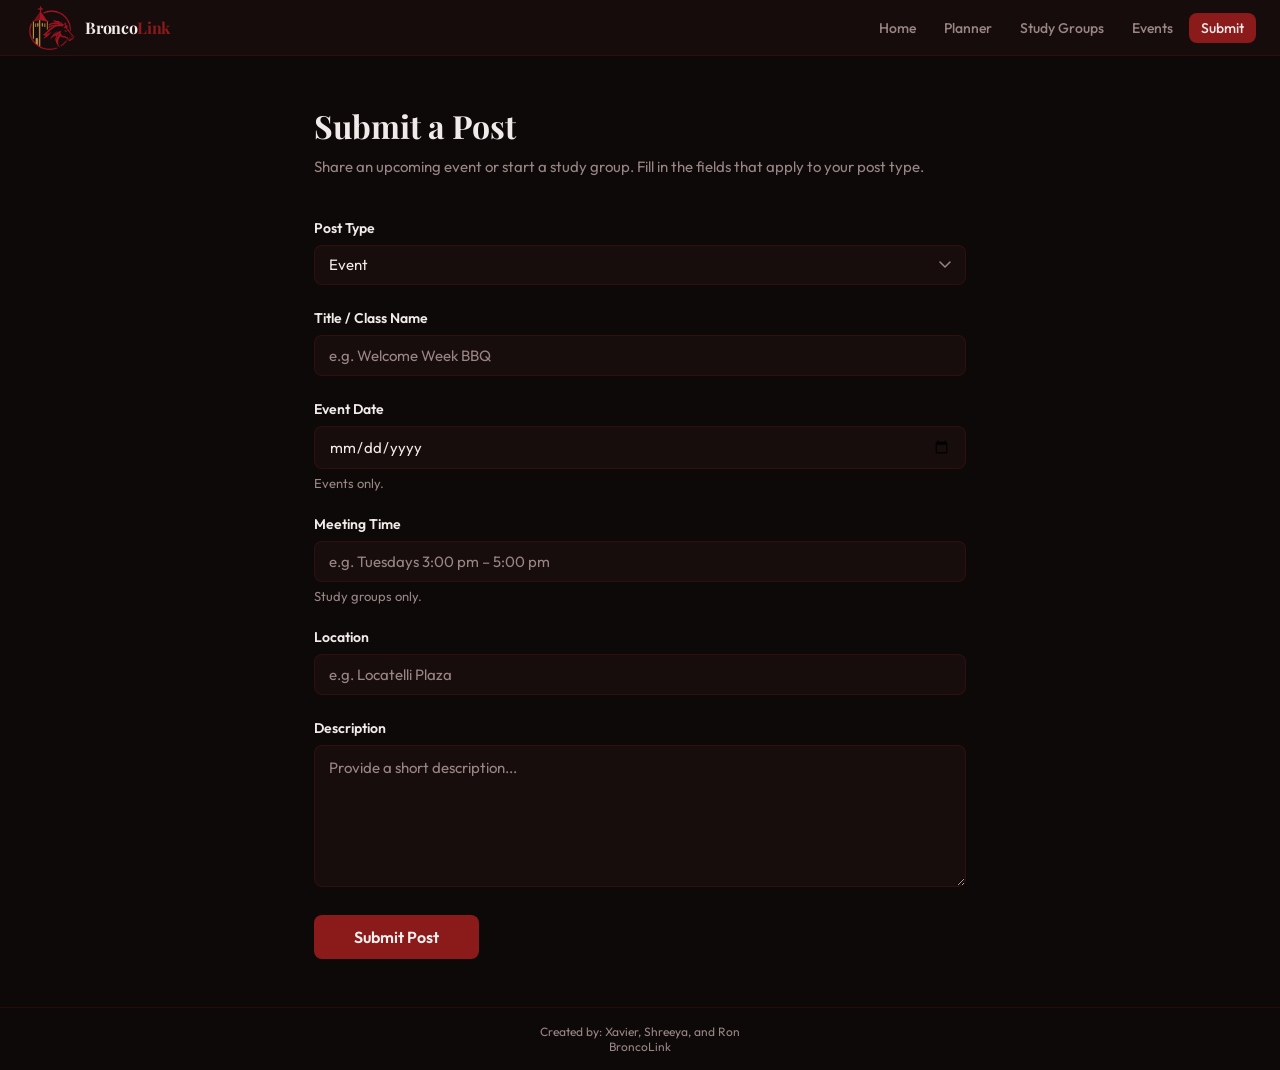
<file: views/submit.html>
<!DOCTYPE html>
<html lang="en">

<head>
  <meta charset="UTF-8">
  <meta name="viewport" content="width=device-width, initial-scale=1.0">
  <title>BroncoLink — Submit</title>
  <link rel="stylesheet" href="../css/base.css">
  <link rel="stylesheet" href="../css/forms.css">
</head>

<body>

  <header class="site-header">
    <a href="index.php?page=home" class="logo">
      <img src="../images/broncolink-logo.png" alt="BroncoLink Logo" class="nav-logo-img">
      <span class="logo-text">Bronco<span class="logo-accent">Link</span></span>
    </a>
    <nav class="site-nav" aria-label="Main navigation">
      <a href="index.php?page=home">Home</a>
      <a href="index.php?page=planner">Planner</a>
      <a href="index.php?page=study">Study Groups</a>
      <a href="index.php?page=events">Events</a>
      <a href="index.php?page=submit" class="active">Submit</a>
    </nav>
  </header>

  <main class="submit-page">

    <h1 class="page-title">Submit a Post</h1>
    <p class="page-desc">
      Share an upcoming event or start a study group. Fill in the fields
      that apply to your post type.
    </p>

    <form method="POST" action="index.php?page=submit">

      <div class="form-group">
        <label for="post_type">Post Type</label>
        <select id="post_type" name="post_type" required>
          <option value="event">Event</option>
          <option value="study">Study Group</option>
        </select>
      </div>

      <div class="form-group">
        <label for="title">Title / Class Name</label>
        <input type="text" id="title" name="title" maxlength="100" placeholder="e.g. Welcome Week BBQ" required>
      </div>

      <div class="form-group">
        <label for="date">Event Date</label>
        <input type="date" id="date" name="date">
        <p class="form-hint">Events only.</p>
      </div>

      <div class="form-group">
        <label for="meeting_time">Meeting Time</label>
        <input type="text" id="meeting_time" name="meeting_time" maxlength="80"
          placeholder="e.g. Tuesdays 3:00 pm – 5:00 pm">
        <p class="form-hint">Study groups only.</p>
      </div>

      <div class="form-group">
        <label for="location">Location</label>
        <input type="text" id="location" name="location" maxlength="120" placeholder="e.g. Locatelli Plaza" required>
      </div>

      <div class="form-group">
        <label for="description">Description</label>
        <textarea id="description" name="description" maxlength="600" placeholder="Provide a short description..."
          rows="5" required></textarea>
      </div>

      <button type="submit" class="btn-submit">Submit Post</button>

    </form>
  </main>

  <footer class="site-footer">
    <div class="page-shell footer-shell">
      <p>Created by: Xavier, Shreeya, and Ron</p>
      <p>BroncoLink</p>
    </div>
  </footer>

</body>

</html>
</file>
<file: css/base.css>
@import url('https://fonts.googleapis.com/css2?family=Outfit:wght@400;500;600;700&family=Playfair+Display:wght@700&family=DM+Mono:wght@400&display=swap');

:root {
  --scu-red:        #8b1a1a;
  --scu-red-light:  #a31e1e;
  --scu-gold:       #b8860b;
  --scu-black:      #0d0909;
  --scu-gray-dark:  #180d0d;
  --scu-gray:       #1f1212;
  --scu-gray-mid:   #9a8585;
  --scu-cream:      #f0eae8;
  --scu-cream-light:#f5efed;
  --border:         rgba(139, 26, 26, 0.22);
  --radius:         0.5rem;
  --font-body:      "Outfit", system-ui, sans-serif;
  --font-display:   "Playfair Display", Georgia, serif;
  --font-mono:      "DM Mono", monospace;
}

*,
*::before,
*::after {
  box-sizing: border-box;
  margin: 0;
  padding: 0;
}

body {
  font-family: var(--font-body);
  background: var(--scu-black);
  color: var(--scu-cream);
  min-height: 100vh;
  display: flex;
  flex-direction: column;
}

/* ── Header ──────────────────────────────────────────────────────── */

.site-header {
  display: flex;
  align-items: center;
  justify-content: space-between;
  gap: 1rem;
  height: 3.5rem;
  padding: 0 1.5rem;
  border-bottom: 1px solid var(--border);
  background: rgba(24, 13, 13, 0.95);
  flex-shrink: 0;
}

.logo {
  display: flex;
  align-items: center;
  gap: 0.625rem;
  text-decoration: none;
  color: inherit;
  flex-shrink: 0;
}

.logo-icon {
  width: 1.75rem;
  height: 1.75rem;
  border-radius: var(--radius);
  background: var(--scu-red);
  color: var(--scu-cream-light);
  display: flex;
  align-items: center;
  justify-content: center;
  font-weight: 700;
  font-size: 0.875rem;
}

.logo-text {
  font-family: var(--font-display);
  font-weight: 700;
  letter-spacing: -0.02em;
}

.logo-accent {
  color: var(--scu-red);
}

.nav-logo-img {
  height: 45px;
  /* Adjust this number to make your logo bigger or smaller */
  width: auto;
  /* Keeps the logo from stretching or squishing */
  display: block;
}

/* ── Nav ─────────────────────────────────────────────────────────── */

.site-nav {
  display: flex;
  align-items: center;
  gap: 0.25rem;
}

.site-nav a {
  padding: 0.375rem 0.75rem;
  border-radius: var(--radius);
  font-size: 0.875rem;
  font-weight: 500;
  color: var(--scu-gray-mid);
  text-decoration: none;
  transition: color 0.15s, background 0.15s;
  white-space: nowrap;
}

.site-nav a:hover {
  color: var(--scu-cream);
  background: rgba(139, 26, 26, 0.15);
}

.site-nav a.active {
  color: var(--scu-cream);
  background: var(--scu-red);
}

/* ── Footer ──────────────────────────────────────────────────────── */

.site-footer {
  margin-top: auto;
  padding: 1rem 1.5rem;
  text-align: center;
  font-size: 0.75rem;
  color: var(--scu-gray-mid);
  border-top: 1px solid var(--border);
}

/* ── Home page ───────────────────────────────────────────────────── */

.home-page {
  flex: 1;
  display: flex;
  flex-direction: column;
}

.hero {
  padding: 5rem 2rem;
  text-align: center;
  border-bottom: 1px solid var(--border);
  background: radial-gradient(ellipse at 50% 0%, rgba(139, 26, 26, 0.12) 0%, transparent 70%);
}

.hero-title {
  font-family: var(--font-display);
  font-size: clamp(2rem, 6vw, 3.5rem);
  letter-spacing: -0.03em;
  margin-bottom: 0.75rem;
}

.hero-title span {
  color: var(--scu-red);
}

.hero-sub {
  font-size: 1.0625rem;
  color: var(--scu-gray-mid);
  max-width: 36rem;
  margin: 0 auto 2rem;
  line-height: 1.7;
}

.hero-cta {
  display: inline-block;
  padding: 0.75rem 2rem;
  background: var(--scu-red);
  color: var(--scu-cream-light);
  text-decoration: none;
  border-radius: var(--radius);
  font-weight: 600;
  font-size: 0.9375rem;
  transition: background 0.15s;
}

.hero-cta:hover {
  background: var(--scu-red-light);
}

.feature-grid {
  display: grid;
  grid-template-columns: repeat(auto-fit, minmax(220px, 1fr));
  gap: 1px;
  background: var(--border);
  flex: 1;
}

.feature-card {
  background: var(--scu-black);
  padding: 2.5rem 2rem;
  text-decoration: none;
  color: inherit;
  display: flex;
  flex-direction: column;
  gap: 0.75rem;
  transition: background 0.15s;
}

.feature-card:hover {
  background: var(--scu-gray-dark);
}

.feature-card-icon {
  width: 2.5rem;
  height: 2.5rem;
  border-radius: var(--radius);
  background: rgba(139, 26, 26, 0.18);
  border: 1px solid var(--border);
  color: var(--scu-red);
  display: flex;
  align-items: center;
  justify-content: center;
  font-family: var(--font-display);
  font-weight: 700;
  font-size: 1.125rem;
  flex-shrink: 0;
}

.feature-card h2 {
  font-family: var(--font-display);
  font-size: 1.25rem;
  font-weight: 700;
}

.feature-card p {
  font-size: 0.875rem;
  color: var(--scu-gray-mid);
  line-height: 1.6;
}

.feature-card-arrow {
  margin-top: auto;
  padding-top: 1rem;
  font-size: 0.875rem;
  color: var(--scu-red);
  font-weight: 600;
}

/* Hero Section Logo Styling */
.hero-logo {
  display: block;
  margin: 0 auto 20px auto;
  /* Centers the image and adds 20px of space below it */
  height: 200px;
  /* Makes it larger than the nav logo, but keeps it reasonable */
  width: auto;
  /* Prevents the image from stretching */
}

/* ── Responsive ──────────────────────────────────────────────────── */

@media (max-width: 640px) {
  .site-nav a {
    padding: 0.375rem 0.5rem;
    font-size: 0.8125rem;
  }

  .hero {
    padding: 3rem 1.25rem;
  }

  .feature-grid {
    grid-template-columns: 1fr 1fr;
  }
}

@media (max-width: 380px) {
  .site-nav a {
    font-size: 0.75rem;
    padding: 0.25rem 0.4rem;
  }

  .feature-grid {
    grid-template-columns: 1fr;
  }
}
</file>
<file: css/forms.css>
/* BroncoLink — Submit form and listing card styles */

/* ── Page layout ─────────────────────────────────────────────────── */

.submit-page,
.listings-page {
  flex: 1;
  padding: 3rem 1.5rem;
  max-width: 700px;
  margin: 0 auto;
  width: 100%;
}

.page-title {
  font-family: var(--font-display);
  font-size: 2rem;
  margin-bottom: 0.5rem;
}

.page-desc {
  font-size: 0.9375rem;
  color: var(--scu-gray-mid);
  margin-bottom: 2.5rem;
  line-height: 1.6;
}

/* ── Form ────────────────────────────────────────────────────────── */

.form-group {
  margin-bottom: 1.5rem;
}

.form-group label {
  display: block;
  font-size: 0.875rem;
  font-weight: 600;
  color: var(--scu-cream);
  margin-bottom: 0.5rem;
}

.form-group input,
.form-group select,
.form-group textarea {
  width: 100%;
  padding: 0.625rem 0.875rem;
  border-radius: var(--radius);
  border: 1px solid var(--border);
  background: var(--scu-gray-dark);
  color: var(--scu-cream);
  font-family: var(--font-body);
  font-size: 0.9375rem;
  transition: border-color 0.15s;
}

.form-group input::placeholder,
.form-group textarea::placeholder {
  color: var(--scu-gray-mid);
}

.form-group input:focus,
.form-group select:focus,
.form-group textarea:focus {
  outline: none;
  border-color: var(--scu-red);
}

.form-group select {
  cursor: pointer;
  appearance: none;
  background-image: url("data:image/svg+xml,%3Csvg xmlns='http://www.w3.org/2000/svg' width='12' height='8' viewBox='0 0 12 8'%3E%3Cpath d='M1 1l5 5 5-5' stroke='%239a8585' stroke-width='1.5' fill='none' stroke-linecap='round'/%3E%3C/svg%3E");
  background-repeat: no-repeat;
  background-position: right 0.875rem center;
  padding-right: 2.25rem;
}

.form-group textarea {
  min-height: 120px;
  resize: vertical;
  line-height: 1.6;
}

.form-hint {
  font-size: 0.8125rem;
  color: var(--scu-gray-mid);
  margin-top: 0.375rem;
}

.form-divider {
  border: none;
  border-top: 1px solid var(--border);
  margin: 2rem 0;
}

.btn-submit {
  display: inline-block;
  padding: 0.75rem 2.5rem;
  background: var(--scu-red);
  color: var(--scu-cream-light);
  border: none;
  border-radius: var(--radius);
  font-family: var(--font-body);
  font-size: 1rem;
  font-weight: 600;
  cursor: pointer;
  transition: background 0.15s;
}

.btn-submit:hover {
  background: var(--scu-red-light);
}

/* ── Listings (study groups & events) ────────────────────────────── */

.listings-header {
  display: flex;
  align-items: baseline;
  justify-content: space-between;
  gap: 1rem;
  flex-wrap: wrap;
  margin-bottom: 2rem;
}

.btn-post {
  display: inline-block;
  padding: 0.5rem 1.25rem;
  border: 1px solid var(--scu-red);
  border-radius: var(--radius);
  color: var(--scu-red);
  text-decoration: none;
  font-size: 0.875rem;
  font-weight: 600;
  transition: background 0.15s, color 0.15s;
  white-space: nowrap;
}

.btn-post:hover {
  background: var(--scu-red);
  color: var(--scu-cream-light);
}

.listings-grid {
  display: flex;
  flex-direction: column;
  gap: 1rem;
}

.listing-card {
  background: var(--scu-gray-dark);
  border: 1px solid var(--border);
  border-radius: var(--radius);
  padding: 1.5rem;
  transition: border-color 0.15s;
}

.listing-card:hover {
  border-color: rgba(139, 26, 26, 0.45);
}

.listing-card .card-title {
  font-family: var(--font-display);
  font-size: 1.125rem;
  margin-bottom: 0.75rem;
}

.card-details {
  list-style: none;
  display: flex;
  flex-wrap: wrap;
  gap: 0.375rem 1.5rem;
  margin-bottom: 0.75rem;
}

.card-details li {
  font-size: 0.8125rem;
  color: var(--scu-gray-mid);
}

.detail-label {
  font-weight: 600;
  color: var(--scu-cream);
}

.card-desc {
  font-size: 0.875rem;
  color: var(--scu-gray-mid);
  line-height: 1.6;
}

/* Empty state shown when PHP has no records to display */
.empty-state {
  text-align: center;
  padding: 4rem 2rem;
  color: var(--scu-gray-mid);
  border: 1px dashed var(--border);
  border-radius: var(--radius);
}

.empty-state p {
  margin-bottom: 1rem;
  line-height: 1.6;
}
</file>
